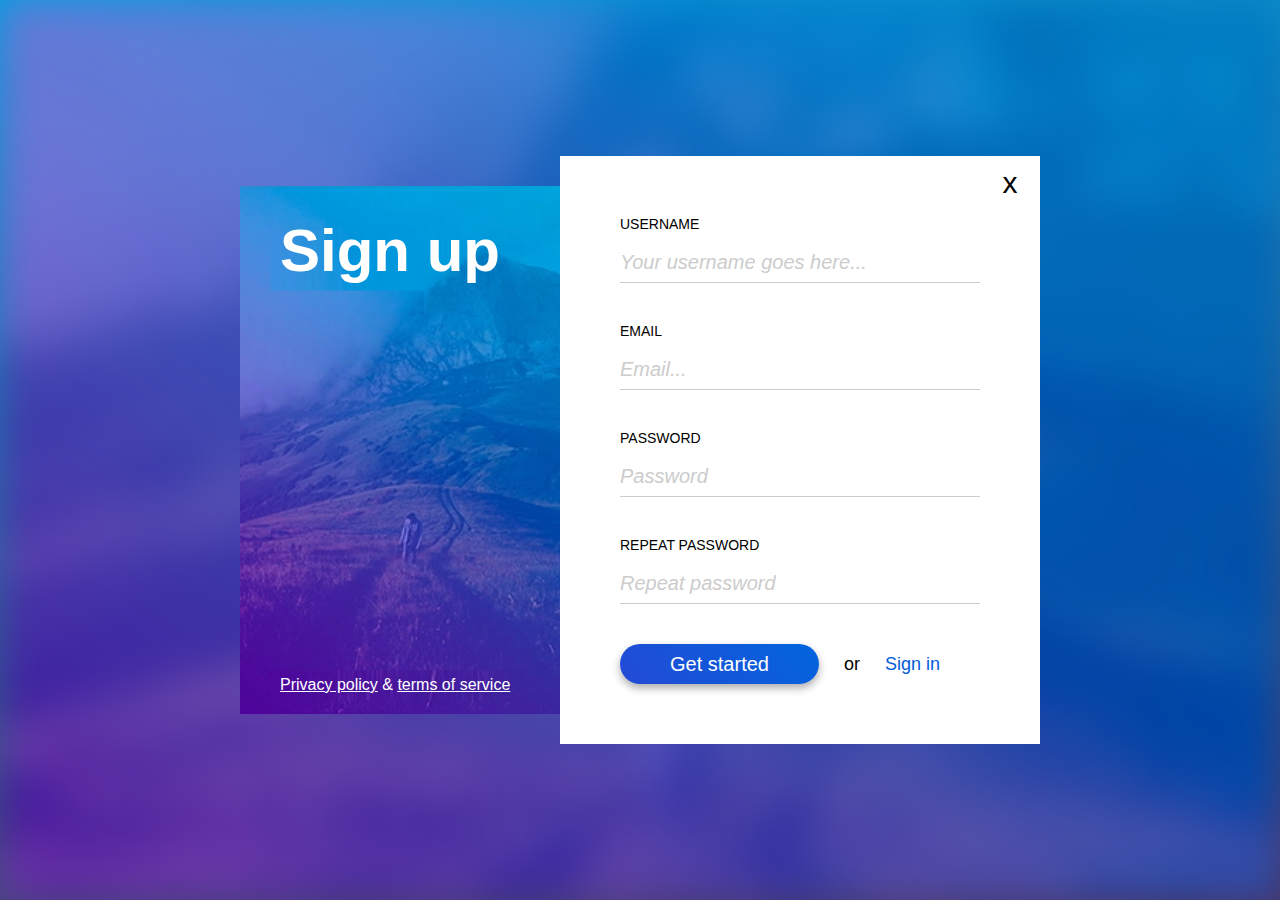
<file: index.html>
<!DOCTYPE html>
<html lang="en">

<head>
    <meta charset="UTF-8">
    <meta http-equiv="X-UA-Compatible" content="IE=edge">
    <meta name="viewport" content="width=device-width, initial-scale=1.0">
    <title>Sign up</title>

    <link rel="stylesheet" href="./css/main.css">
    <link rel="stylesheet" href="./css/form.css">
</head>

<body>
    <div class="background"></div>
    <main>
        <div class="left-column">
            <h1 class="main-title">Sign up</h1>
            <div class="bottom-links">
                <a href="#">Privacy policy</a>
                <span>&amp;</span>
                <a href="#">terms of service</a>
            </div>
        </div>
        <div class="right-column">
            <div class="close">x</div>
            <form class="form">
                <div class="form-row">
                    <label for="username">Username</label>
                    <input id="username" placeholder="Your username goes here..." type="text" required>
                </div>
                <div class="form-row">
                    <label for="email">Email</label>
                    <input id="email" placeholder="Email..." type="email" required>
                </div>
                <div class="form-row">
                    <label for="pass">Password</label>
                    <input id="pass" placeholder="Password" type="password" required>
                </div>
                <div class="form-row">
                    <label for="re-pass">Repeat password</label>
                    <input id="re-pass" placeholder="Repeat password" type="password" required>
                </div>
                <div class="form-row flex-row">
                    <button type="submit">Get started</button>
                    <span>or</span>
                    <a href="#">Sign in</a>
                </div>
            </form>
        </div>
    </main>
</body>

</html>
</file>
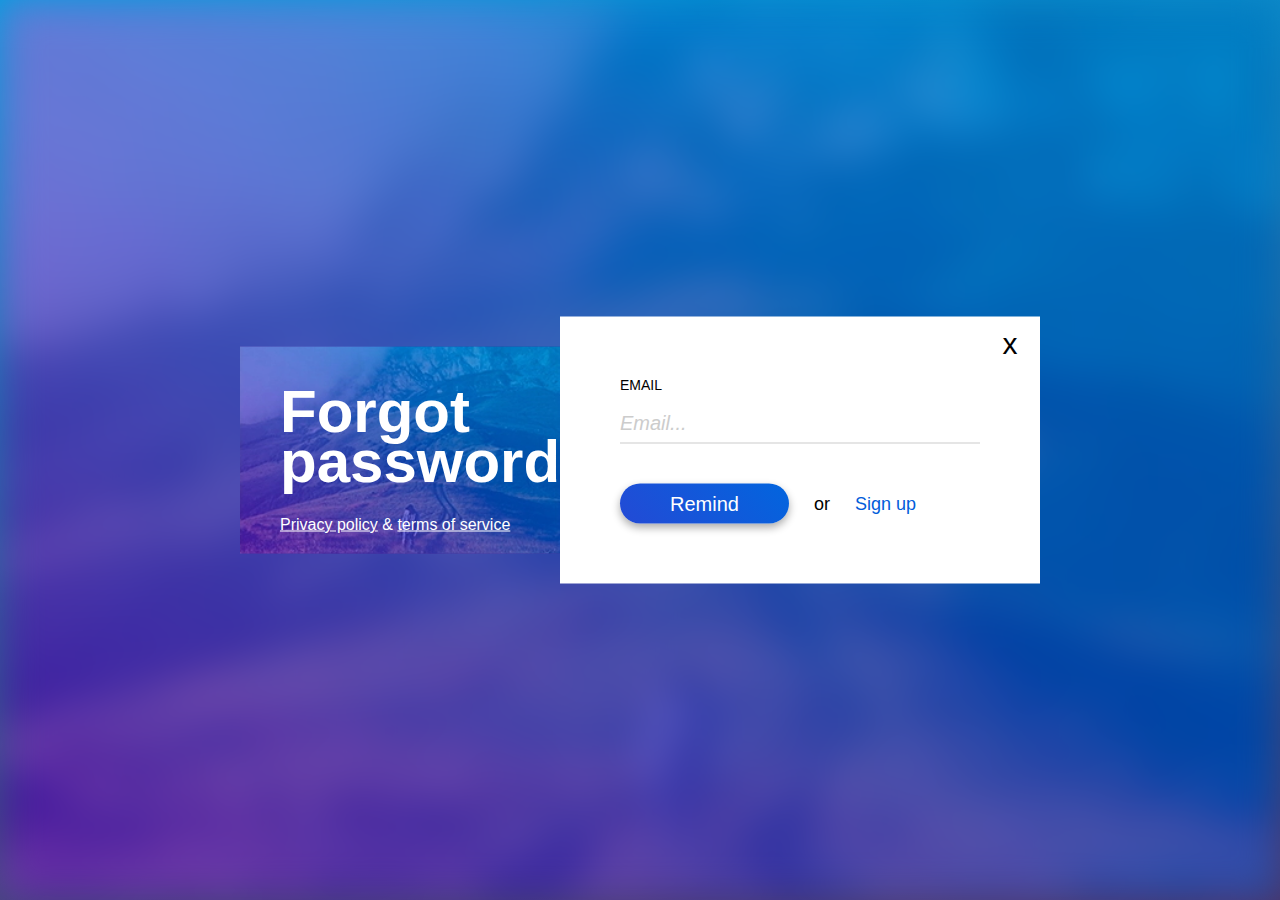
<file: forgot-password/index.html>
<!DOCTYPE html>
<html lang="en">

<head>
    <meta charset="UTF-8">
    <meta http-equiv="X-UA-Compatible" content="IE=edge">
    <meta name="viewport" content="width=device-width, initial-scale=1.0">
    <link rel="shortcut icon" href="../favicon.png" type="image/png">
    <title>Forgot password?</title>
    
    <link rel="stylesheet" href="../css/main.css">
    <link rel="stylesheet" href="../css/form.css">
</head>

<body>
    <div class="background"></div>
    <main>
        <div class="left-column">
            <h1 class="main-title">Forgot password?</h1>
            <div class="bottom-links">
                <a href="#">Privacy policy</a>
                <span>&amp;</span>
                <a href="#">terms of service</a>
            </div>
        </div>
        <div class="right-column">
            <div class="close">x</div>
            <form class="form">
                <div class="form-row">
                    <label for="email">Email</label>
                    <input id="email" placeholder="Email..." type="email" required>
                </div>
                <div class="form-row flex-row">
                    <button type="submit">Remind</button>
                    <span>or</span>
                    <a href="../">Sign up</a>
                </div>
            </form>
        </div>
    </main>
</body>

</html>
</file>
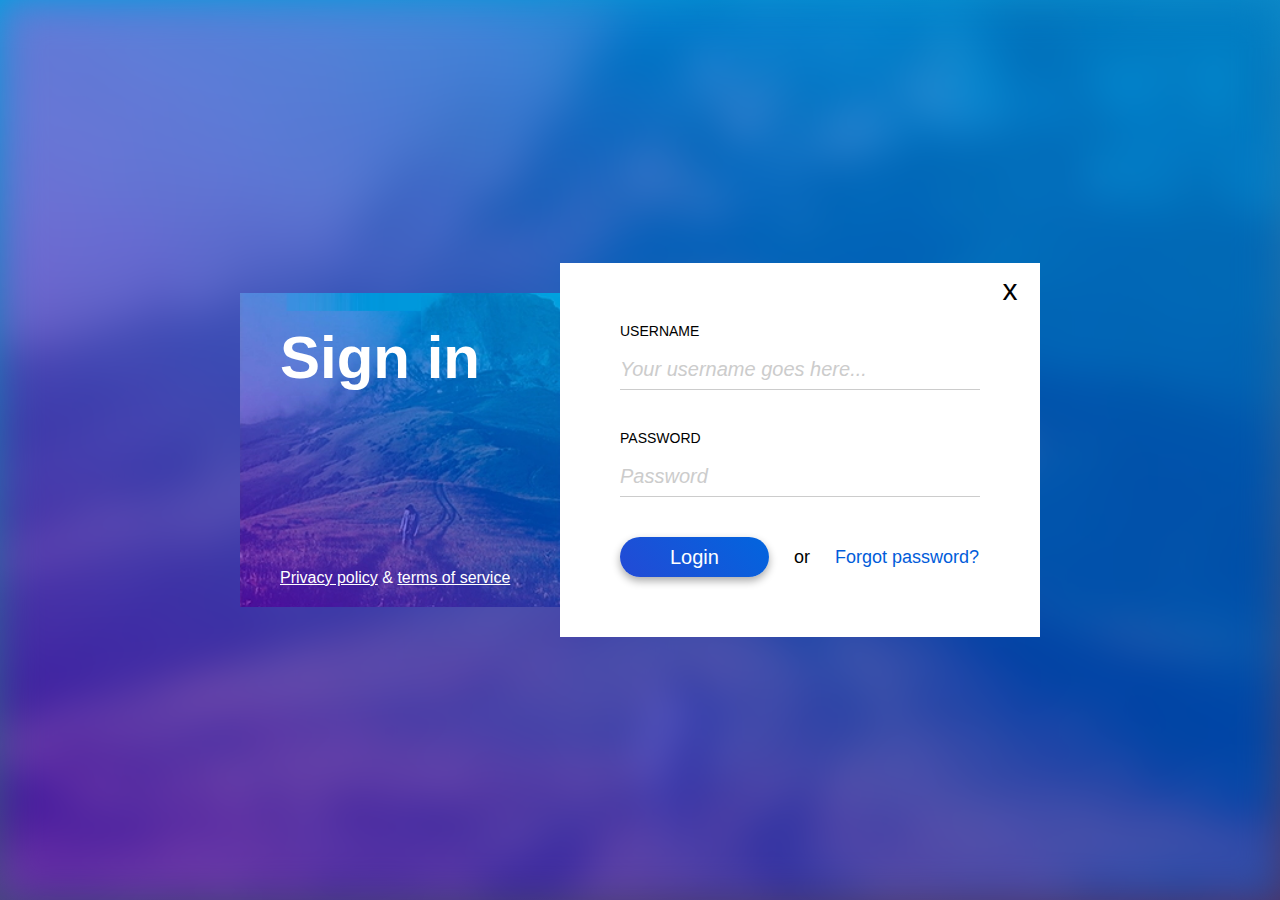
<file: sign-in/index.html>
<!DOCTYPE html>
<html lang="en">

<head>
    <meta charset="UTF-8">
    <meta http-equiv="X-UA-Compatible" content="IE=edge">
    <meta name="viewport" content="width=device-width, initial-scale=1.0">
    <link rel="shortcut icon" href="../favicon.png" type="image/png">
    <title>Sign in</title>
    
    <link rel="stylesheet" href="../css/main.css">
    <link rel="stylesheet" href="../css/form.css">
</head>

<body>
    <div class="background"></div>
    <main>
        <div class="left-column">
            <h1 class="main-title">Sign in</h1>
            <div class="bottom-links">
                <a href="#">Privacy policy</a>
                <span>&amp;</span>
                <a href="#">terms of service</a>
            </div>
        </div>
        <div class="right-column">
            <div class="close">x</div>
            <form class="form">
                <div class="form-row">
                    <label for="username">Username</label>
                    <input id="username" placeholder="Your username goes here..." type="text" required>
                </div>
                <div class="form-row">
                    <label for="pass">Password</label>
                    <input id="pass" placeholder="Password" type="password" required>
                </div>
                <div class="form-row flex-row">
                    <button type="submit">Login</button>
                    <span>or</span>
                    <a href="../forgot-password/">Forgot password?</a>
                </div>
            </form>
        </div>
    </main>
</body>

</html>
</file>
<file: css/main.css>
body,
body * {
  margin: 0;
  padding: 0;
  vertical-align: top;
  box-sizing: border-box;
  font-family: 'Gill Sans', 'Gill Sans MT', Calibri, 'Trebuchet MS', sans-serif;
}

body {
  background: #615ed2;
  background: linear-gradient(171deg, #009fe0 0%, #4e3463 100%);
}

.background {
  display: inline-block;
  width: 100%;
  height: 100vh;
  background-image: url(../img/hill.jpg);
  background-repeat: no-repeat;
  background-size: cover;
  background-position: center;
  filter: blur(20px);
}

main {
  display: inline-block;
  width: 800px;
  position: absolute;
  top: 50%;
  left: 50%;
  transform: translate(-50%, -50%);
}

.left-column {
  width: 40%;
  float: left;
  padding: 40px;
  background-color: #4232a0;
  color: #fff;
  background-image: url(../img/hill.jpg);
  background-repeat: no-repeat;
  background-size: cover;
  background-position: center;
  position: absolute;
  top: 30px;
  bottom: 30px;
  left: 0;
}

.bottom-links {
  position: absolute;
  left: 40px;
  right: 40px;
  bottom: 20px;
}
.bottom-links > a {
  color: #fff;
}
.bottom-links > span {
}

.main-title {
  font-size: 60px;
  line-height: 50px;
}

.right-column {
  width: 60%;
  float: right;
  padding: 60px;
  background-color: #fff;
  position: relative;
}

.close {
  display: inline-block;
  width: 60px;
  height: 60px;
  line-height: 54px;
  text-align: center;
  font-size: 30px;
  position: absolute;
  right: 0;
  top: 0;
}
</file>
<file: css/form.css>
.form {
  display: flex;
  flex-direction: column;
  gap: 40px;
  width: 100%;
}
.form-row {
  display: flex;
  flex-direction: column;
  gap: 10px;
  width: 100%;
}
.form-row.flex-row {
  flex-direction: row;
  gap: 25px;
}
.form-row > label {
  text-transform: uppercase;
  font-size: 14px;
}
.form-row > input {
  line-height: 40px;
  font-size: 20px;
  border: none;
  border-bottom: 1px solid #ccc;
}
.form-row > input::placeholder {
  color: #ccc;
  font-style: italic;
}
.form-row > button {
  padding-left: 50px;
  padding-right: 50px;
  line-height: 40px;
  font-size: 20px;
  background: #015cda;
  background: linear-gradient(47deg, #234ad5 0%, #0265de 100%);
  color: #fff;
  border: none;
  border-radius: 20px;
  box-shadow: 0 4px 8px 0 #0005;
  cursor: pointer;
}
.form-row > button:hover {
  box-shadow: 0 4px 8px 0 #0008;
}
.form-row > span {
  line-height: 40px;
  font-size: 18px;
}
.form-row > a {
  line-height: 40px;
  font-size: 18px;
  text-decoration: none;
  color: #015cda;
}
.form-row > a:hover {
  text-decoration: underline;
}
</file>
